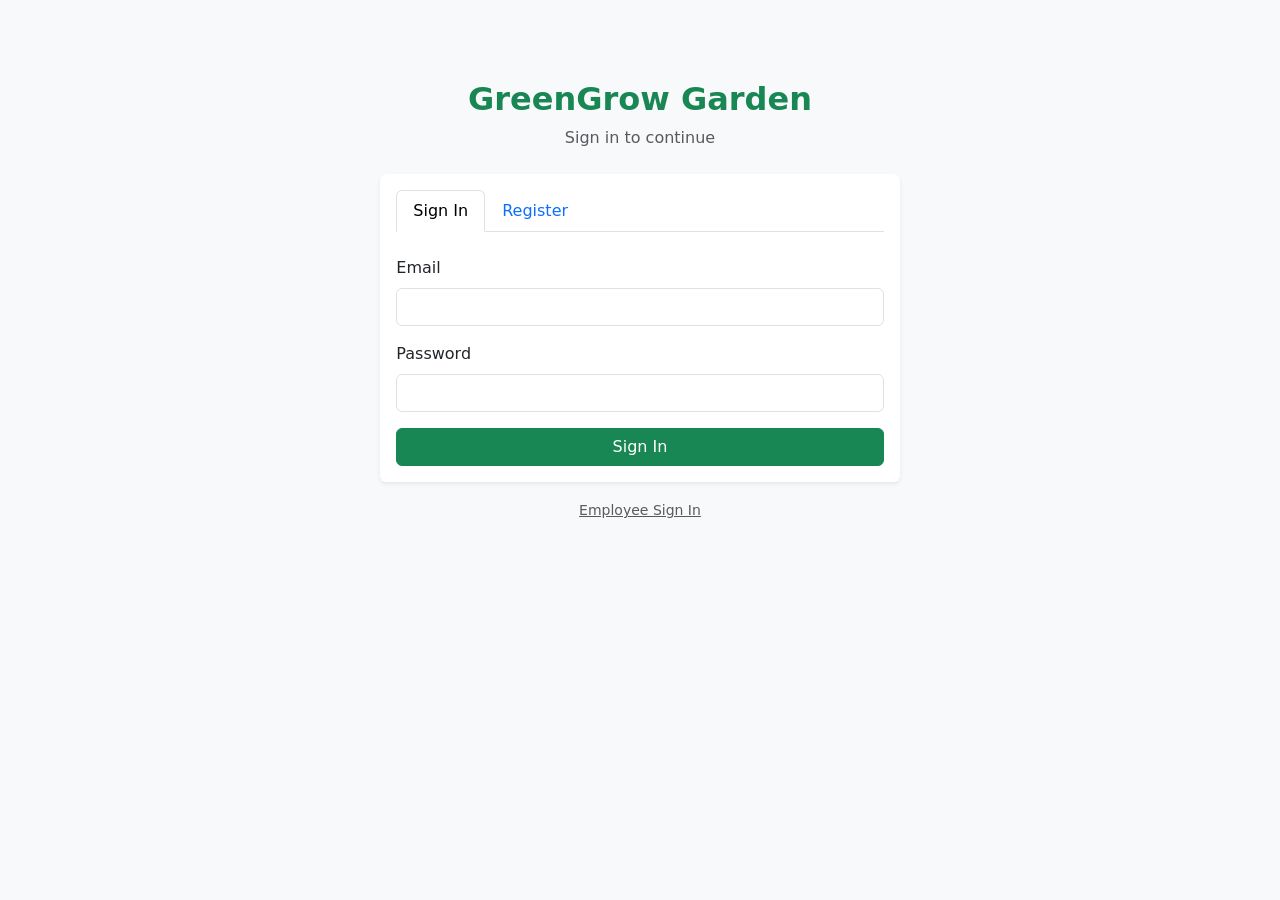
<file: frontend/index.html>
<!DOCTYPE html>
<html lang="en">
  <head>
    <meta charset="UTF-8" />
    <meta name="viewport" content="width=device-width, initial-scale=1" />
    <title>GreenGrow Garden</title>
    <link href="https://cdn.jsdelivr.net/npm/bootstrap@5.3.0/dist/css/bootstrap.min.css" rel="stylesheet" />
    <link rel="stylesheet" href="styles.css" />
  </head>
  <body class="bg-light">
    <div id="app"></div>

    <script src="https://cdn.jsdelivr.net/npm/bootstrap@5.3.0/dist/js/bootstrap.bundle.min.js"></script>
    <script src="js/app.js"></script>
    <script src="js/login.js"></script>
    <script src="js/storefront.js"></script>
    <script src="js/dashboard.js"></script>
    <script src="js/customers.js"></script>
    <script src="js/products.js"></script>
    <script src="js/orders.js"></script>
    <script src="js/inventory.js"></script>
    <script src="js/employees.js"></script>
    <script src="js/reports.js"></script>
  </body>
</html>
</file>
<file: frontend/styles.css>
/* Custom styles — keep minimal, prefer Bootstrap classes */

.page-fade {
  animation: fadeIn 0.15s ease-in;
}

@keyframes fadeIn {
  from { opacity: 0; }
  to   { opacity: 1; }
}
</file>
